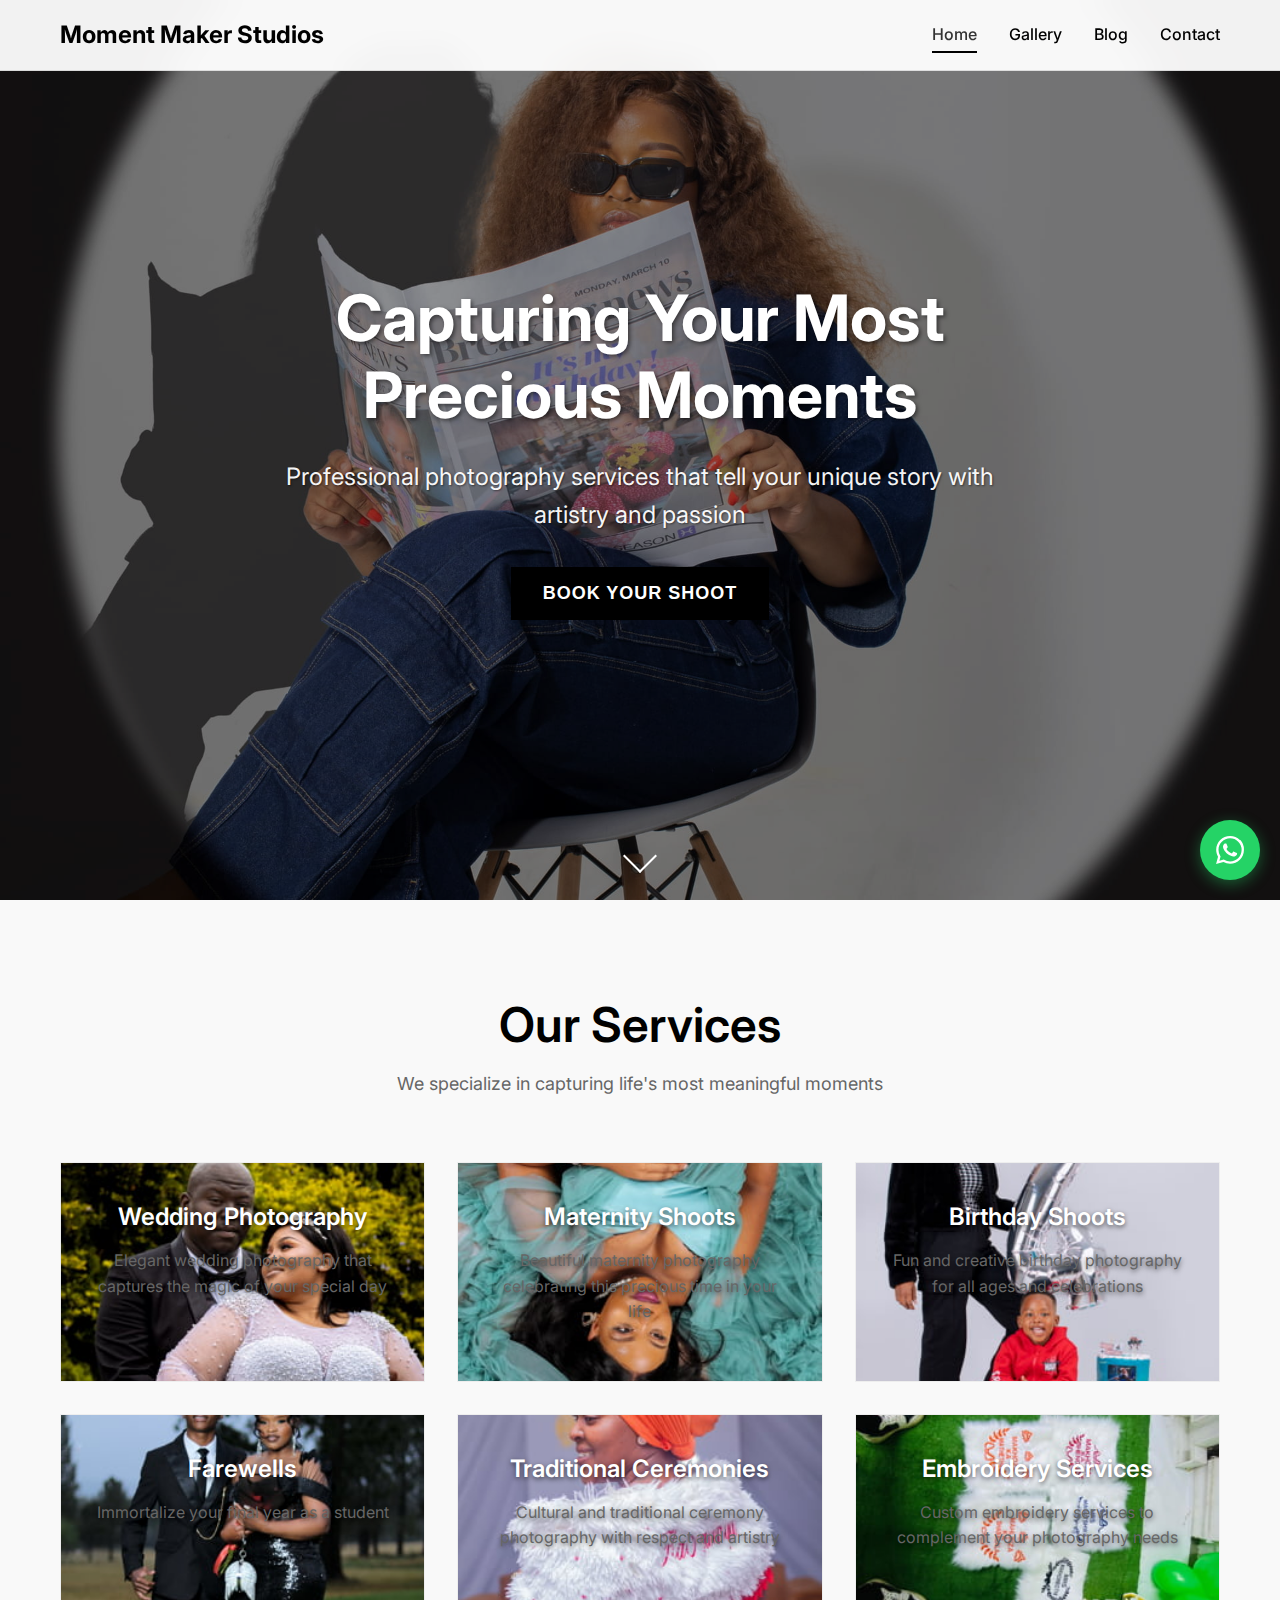
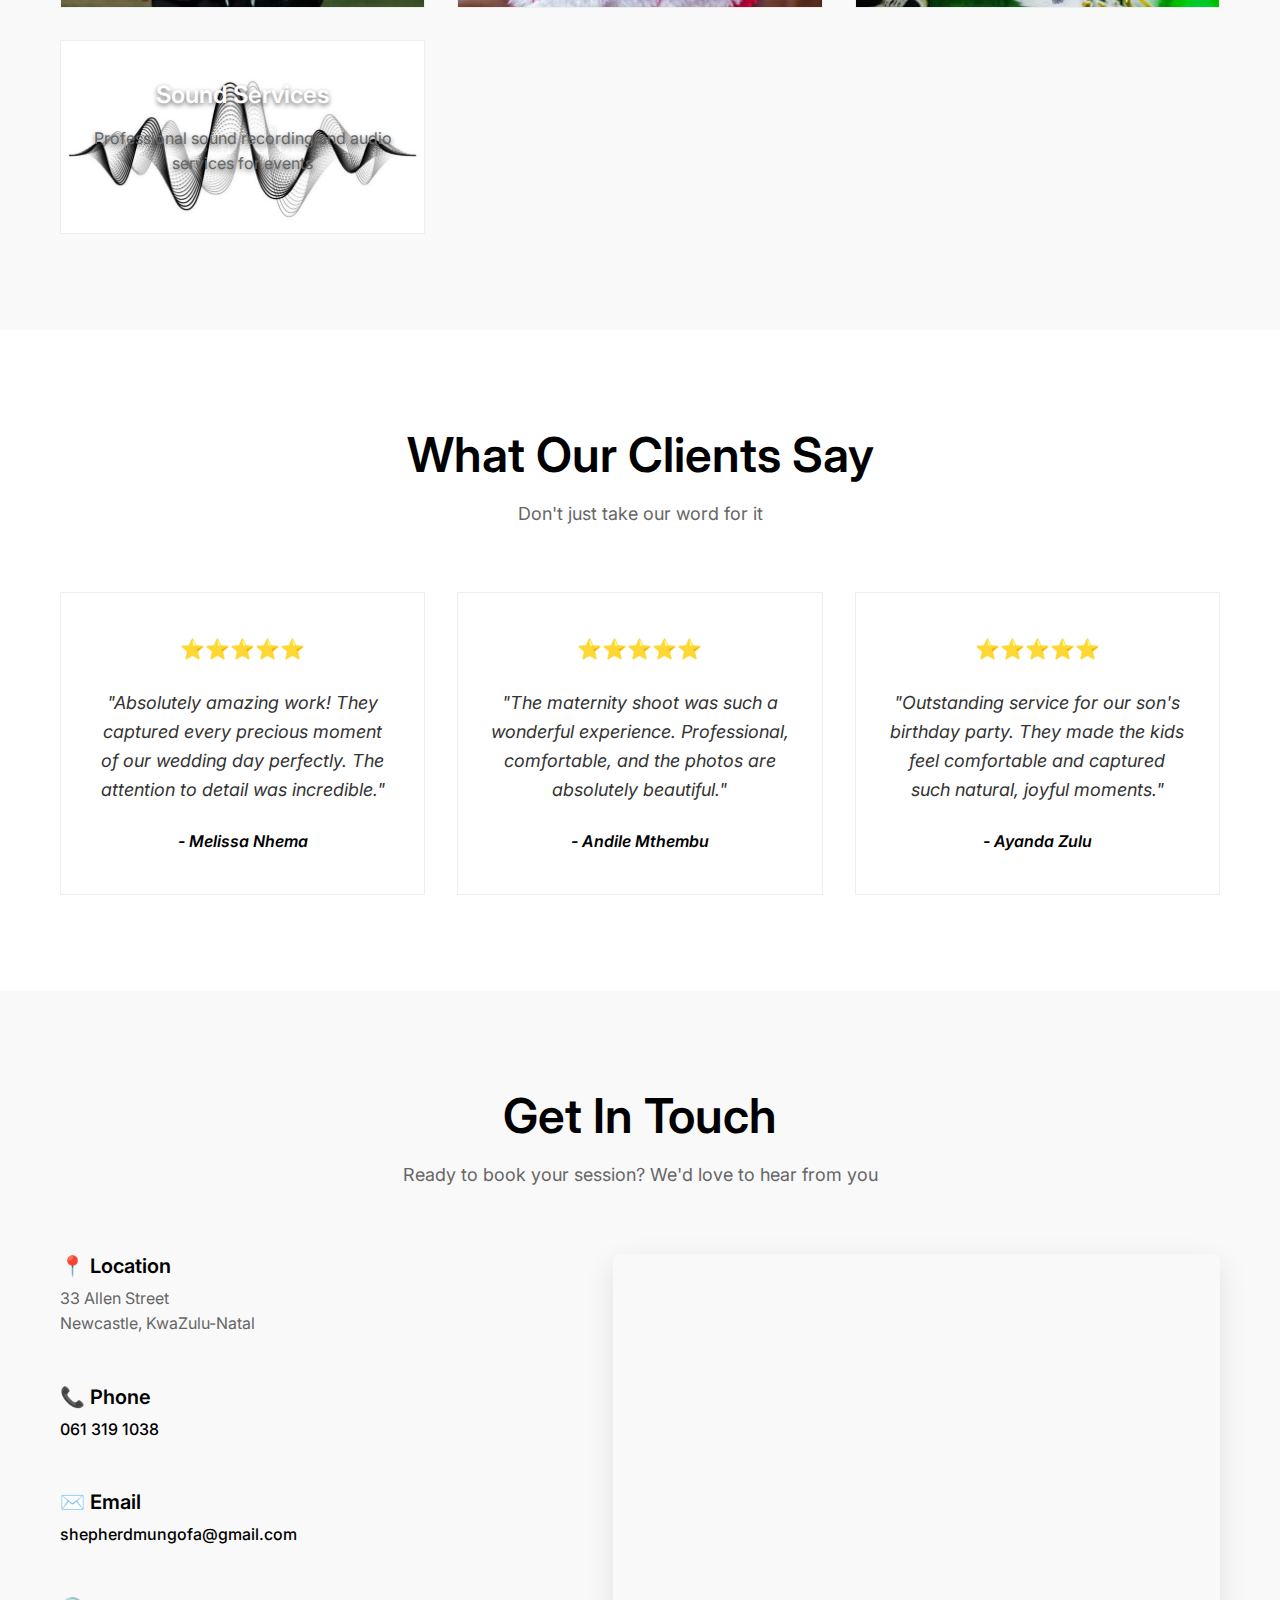
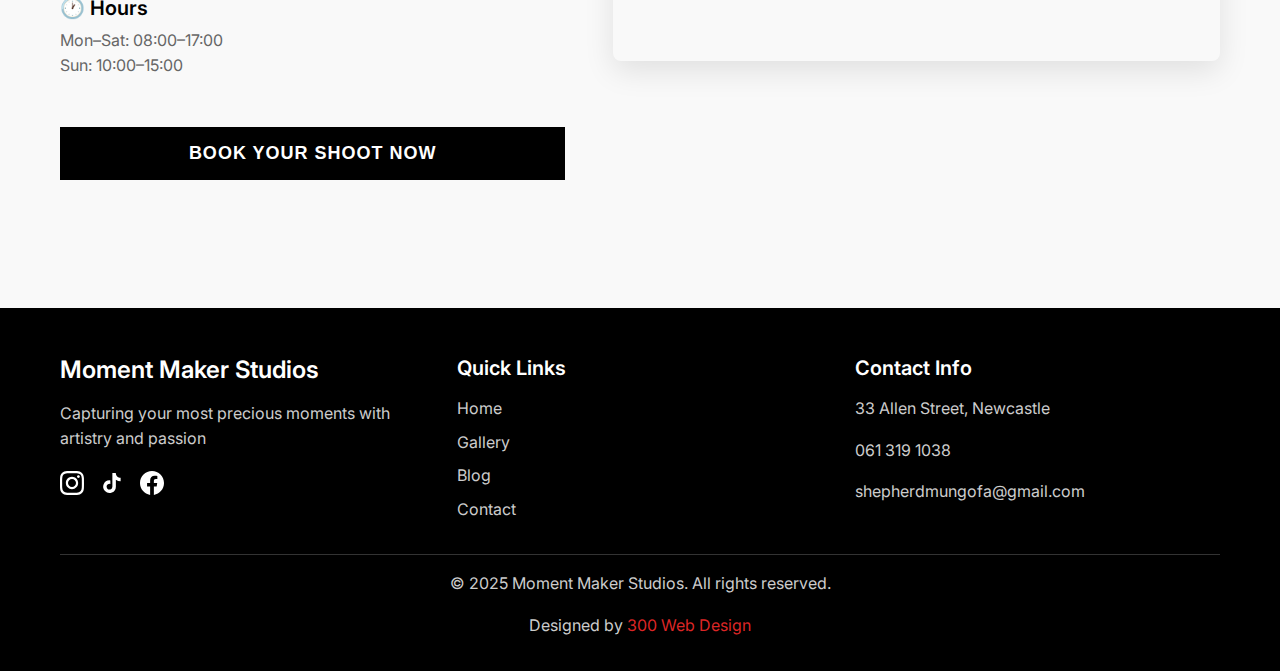
<file: index.html>
<!DOCTYPE html>
<html lang="en">
<head>
    <meta charset="UTF-8">
    <meta name="viewport" content="width=device-width, initial-scale=1.0">
    <title>Moment Maker Studios - Professional Photography in Newcastle</title>
    <meta name="description" content="Professional photography studio in Newcastle, KwaZulu-Natal. Specializing in weddings, maternity, birthdays, and traditional ceremonies. Book your shoot today!">
    <meta name="keywords" content="photography, studio, Newcastle, wedding photographer, maternity photos, birthday shoots">
    <meta property="og:title" content="Moment Maker Studios - Capturing Your Most Precious Moments">
    <meta property="og:description" content="Professional photography services in Newcastle, KwaZulu-Natal">
    <meta property="og:image" content="/og-image.jpg">
    <link rel="stylesheet" href="styles/main.css">
    <link rel="stylesheet" href="styles/components.css">
    <link rel="preconnect" href="https://fonts.googleapis.com">
    <link rel="preconnect" href="https://fonts.gstatic.com" crossorigin>
    <link href="https://fonts.googleapis.com/css2?family=Inter:wght@300;400;500;600;700&display=swap" rel="stylesheet">
</head>
<body>
    <!-- Navigation -->
    <nav class="navbar" id="navbar">
        <div class="nav-container">
            <div class="nav-logo">
                <a href="index.html" aria-label="Moment Maker Studios Home">Moment Maker Studios</a>
            </div>
            <div class="nav-menu" id="nav-menu">
                <a href="index.html" class="nav-link active">Home</a>
                <a href="gallery.html" class="nav-link">Gallery</a>
                <a href="blog.html" class="nav-link">Blog</a>
                <a href="#contact" class="nav-link">Contact</a>
            </div>
            <button class="nav-toggle" id="nav-toggle" aria-label="Toggle navigation menu">
                <span></span>
                <span></span>
                <span></span>
            </button>
        </div>
    </nav>

    <!-- Hero Section -->
    <section class="hero" id="hero">
        <div class="hero-background">
            <img src="images\hero.jpg" alt="Professional photography studio" loading="lazy">
        </div>
        <div class="hero-content">
            <div class="hero-text">
                <h1 class="hero-title">Capturing Your Most Precious Moments</h1>
                <p class="hero-subtitle">Professional photography services that tell your unique story with artistry and passion</p>
                <button class="cta-button primary" onclick="bookShoot()" aria-label="Book your photography session">
                    Book Your Shoot
                </button>
            </div>
        </div>
        <div class="scroll-indicator">
            <div class="scroll-arrow"></div>
        </div>
    </section>

   <!-- Services Section -->
<section class="services" id="services">
    <div class="container">
        <div class="section-header">
            <h2>Our Services</h2>
            <p>We specialize in capturing life's most meaningful moments</p>
        </div>
        <div class="services-grid">
            <a href="gallery.html?category=outdoor&subcategory=weddings" 
               class="service-card service-link wedding-service" 
               style="background-image: url('images/t/wedding-photography-newcastle-kwazulu-natal-thumbnail-01.jpg'); background-size: cover; background-position: 50% 30%; background-repeat: no-repeat; color: white; text-shadow: 0 2px 5px rgba(0,0,0,0.6);">
                
                <h3>Wedding Photography</h3>
                <p>Elegant wedding photography that captures the magic of your special day</p>
            </a>
            <a href="gallery.html?category=studio&subcategory=maternity" 
               class="service-card service-link maternity-service" 
               style="background-image: url('images/t/maternity-photoshoot-newcastle-kwazulu-natal-thumbnail-01.jpg'); background-size: cover; background-position: 10% 70%; background-repeat: no-repeat; color: white; text-shadow: 0 2px 5px rgba(0,0,0,0.6);">
                
                <h3>Maternity Shoots</h3>
                <p>Beautiful maternity photography celebrating this precious time in your life</p>
            </a>
            <a href="gallery.html?category=studio&subcategory=kids-birthdays" 
               class="service-card service-link birthday-service" 
               style="background-image: url('images/t/birthday-photoshoot-newcastle-kwazulu-natal-thumbnail-01.jpg'); background-size: cover; background-position: center; background-repeat: no-repeat; color: white; text-shadow: 0 2px 5px rgba(0,0,0,0.6);">
                
                <h3>Birthday Shoots</h3>
                <p>Fun and creative birthday photography for all ages and celebrations</p>
            </a>
            <a href="gallery.html?category=outdoor&subcategory=matric-dance" 
               class="service-card service-link matric-dance-service" 
               style="background-image: url('images/t/matric-dance-newcastle-thumbnail.jpg'); background-size: cover; background-position: 50% 32%; background-repeat: no-repeat; color: white; text-shadow: 0 2px 5px rgba(0,0,0,0.6);">
                
                <h3>Farewells</h3>
                <p>Immortalize your final year as a student</p>
            </a>
            <a href="gallery.html?category=outdoor&subcategory=traditional" 
               class="service-card service-link traditional-service" 
               style="background-image: url('images/t/zulu-traditional-wedding-photographer-thumbnail-02.jpg'); background-size: cover; background-position: center; background-repeat: no-repeat; color: white; text-shadow: 0 2px 5px rgba(0,0,0,0.6);">
                
                <h3>Traditional Ceremonies</h3>
                <p>Cultural and traditional ceremony photography with respect and artistry</p>
            </a>
            <div class="service-card embroidery-service" 
                 style="background-image: url('images/t/custom-embroidery-services-newcastle-kwazulu-natal-thumbnail-01.jpg'); background-size: cover; background-position: center; background-repeat: no-repeat; color: white; text-shadow: 0 2px 5px rgba(0,0,0,0.6);">
                
                <h3>Embroidery Services</h3>
                <p>Custom embroidery services to complement your photography needs</p>
            </div>
            <div class="service-card sound-service" 
                 style="background-image: url('images/t/event-sound-services-newcastle-kwazulu-natal-thumbnail-01.jpeg'); background-size: cover; background-position: center; background-repeat: no-repeat; color: white; text-shadow: 0 2px 5px rgba(0,0,0,0.6);">
                
                <h3>Sound Services</h3>
                <p>Professional sound recording and audio services for events</p>
            </div>
        </div>
    </div>
</section>


    <!-- Testimonials Section -->
    <section class="testimonials" id="testimonials">
        <div class="container">
            <div class="section-header">
                <h2>What Our Clients Say</h2>
                <p>Don't just take our word for it</p>
            </div>
            <div class="testimonials-grid">
                <div class="testimonial-card">
                    <div class="stars">⭐⭐⭐⭐⭐</div>
                    <blockquote>"Absolutely amazing work! They captured every precious moment of our wedding day perfectly. The attention to detail was incredible."</blockquote>
                    <cite>- Melissa Nhema</cite>
                </div>
                <div class="testimonial-card">
                    <div class="stars">⭐⭐⭐⭐⭐</div>
                    <blockquote>"The maternity shoot was such a wonderful experience. Professional, comfortable, and the photos are absolutely beautiful."</blockquote>
                    <cite>- Andile Mthembu</cite>
                </div>
                <div class="testimonial-card">
                    <div class="stars">⭐⭐⭐⭐⭐</div>
                    <blockquote>"Outstanding service for our son's birthday party. They made the kids feel comfortable and captured such natural, joyful moments."</blockquote>
                    <cite>- Ayanda Zulu</cite>
                </div>
            </div>
        </div>
    </section>

    <!-- Contact Section -->
    <section class="contact" id="contact">
        <div class="container">
            <div class="section-header">
                <h2>Get In Touch</h2>
                <p>Ready to book your session? We'd love to hear from you</p>
            </div>
            <div class="contact-content">
                <div class="contact-info">
                    <div class="contact-item">
                        <h3>📍 Location</h3>
                        <p>33 Allen Street<br>Newcastle, KwaZulu-Natal</p>
                    </div>
                    <div class="contact-item">
                        <h3>📞 Phone</h3>
                        <p><a href="tel:0613191038">061 319 1038</a></p>
                    </div>
                    <div class="contact-item">
                        <h3>✉️ Email</h3>
                        <p><a href="mailto:shepherdmungofa@gmail.com">shepherdmungofa@gmail.com</a></p>
                    </div>
                    <div class="contact-item">
                        <h3>🕐 Hours</h3>
                        <p>Mon–Sat: 08:00–17:00<br>Sun: 10:00–15:00</p>
                    </div>
                    <button class="cta-button primary" onclick="bookShoot()">Book Your Shoot Now</button>
                </div>
                <div class="contact-map">
                    <iframe 
                        src="https://www.google.com/maps/embed?pb=!1m18!1m12!1m3!1d3549.2!2d29.9317!3d-27.7578!2m3!1f0!2f0!3f0!3m2!1i1024!2i768!4f13.1!3m3!1m2!1s0x1ef1dd0!2s33%20Allen%20St%2C%20Newcastle%2C%202940%2C%20South%20Africa!5e0!3m2!1sen!2s!4v1654321"
                        width="100%" 
                        height="400" 
                        style="border:0;" 
                        allowfullscreen="" 
                        loading="lazy" 
                        referrerpolicy="no-referrer-when-downgrade"
                        title="Moment Maker Studios Location">
                    </iframe>
                </div>
            </div>
        </div>
    </section>

    <!-- Footer -->
    <footer class="footer">
        <div class="container">
            <div class="footer-content">
                <div class="footer-section">
                    <h3>Moment Maker Studios</h3>
                    <p>Capturing your most precious moments with artistry and passion</p>
                    <div class="social-links">
                        <a href="https://www.instagram.com/momement_maker_studios__" target="_blank" aria-label="Instagram">
                            <svg width="24" height="24" viewBox="0 0 24 24" fill="currentColor">
                                <path d="M12 2.163c3.204 0 3.584.012 4.85.07 3.252.148 4.771 1.691 4.919 4.919.058 1.265.069 1.645.069 4.849 0 3.205-.012 3.584-.069 4.849-.149 3.225-1.664 4.771-4.919 4.919-1.266.058-1.644.07-4.85.07-3.204 0-3.584-.012-4.849-.07-3.26-.149-4.771-1.699-4.919-4.92-.058-1.265-.07-1.644-.07-4.849 0-3.204.013-3.583.07-4.849.149-3.227 1.664-4.771 4.919-4.919 1.266-.057 1.645-.069 4.849-.069zm0-2.163c-3.259 0-3.667.014-4.947.072-4.358.2-6.78 2.618-6.98 6.98-.059 1.281-.073 1.689-.073 4.948 0 3.259.014 3.668.072 4.948.2 4.358 2.618 6.78 6.98 6.98 1.281.058 1.689.072 4.948.072 3.259 0 3.668-.014 4.948-.072 4.354-.2 6.782-2.618 6.979-6.98.059-1.28.073-1.689.073-4.948 0-3.259-.014-3.667-.072-4.947-.196-4.354-2.617-6.78-6.979-6.98-1.281-.059-1.69-.073-4.949-.073zm0 5.838c-3.403 0-6.162 2.759-6.162 6.162s2.759 6.163 6.162 6.163 6.162-2.759 6.162-6.163c0-3.403-2.759-6.162-6.162-6.162zm0 10.162c-2.209 0-4-1.79-4-4 0-2.209 1.791-4 4-4s4 1.791 4 4c0 2.21-1.791 4-4 4zm6.406-11.845c-.796 0-1.441.645-1.441 1.44s.645 1.44 1.441 1.44c.795 0 1.439-.645 1.439-1.44s-.644-1.44-1.439-1.44z"/>
                            </svg>
                        </a>
                        <a href="https://www.tiktok.com/@momentmakerstudios?_t=ZM-8wXXOaXUsGk&_r=1" target="_blank" aria-label="TikTok">
                            <svg width="24" height="24" viewBox="0 0 24 24" fill="currentColor">
                                <path d="M19.59 6.69a4.83 4.83 0 0 1-3.77-4.25V2h-3.45v13.67a2.89 2.89 0 0 1-5.2 1.74 2.89 2.89 0 0 1 2.31-4.64 2.93 2.93 0 0 1 .88.13V9.4a6.84 6.84 0 0 0-1-.05A6.33 6.33 0 0 0 5 20.1a6.34 6.34 0 0 0 10.86-4.43v-7a8.16 8.16 0 0 0 4.77 1.52v-3.4a4.85 4.85 0 0 1-1-.1z"/>
                            </svg>
                        </a>
                        <a href="https://www.facebook.com/p/Moment-Maker-Studios-100070628839239" target="_blank" aria-label="Facebook">
                            <svg width="24" height="24" viewBox="0 0 24 24" fill="currentColor">
                                <path d="M24 12.073c0-6.627-5.373-12-12-12s-12 5.373-12 12c0 5.99 4.388 10.954 10.125 11.854v-8.385H7.078v-3.47h3.047V9.43c0-3.007 1.792-4.669 4.533-4.669 1.312 0 2.686.235 2.686.235v2.953H15.83c-1.491 0-1.956.925-1.956 1.874v2.25h3.328l-.532 3.47h-2.796v8.385C19.612 23.027 24 18.062 24 12.073z"/>
                            </svg>
                        </a>
                    </div>
                </div>
                <div class="footer-section">
                    <h4>Quick Links</h4>
                    <nav>
                        <a href="index.html">Home</a>
                        <a href="gallery.html">Gallery</a>
                        <a href="blog.html">Blog</a>
                        <a href="#contact">Contact</a>
                    </nav>
                </div>
                <div class="footer-section">
                    <h4>Contact Info</h4>
                    <p>33 Allen Street, Newcastle</p>
                    <p><a href="tel:0613191038">061 319 1038</a></p>
                    <p><a href="mailto:shepherdmungofa@gmail.com">shepherdmungofa@gmail.com</a></p>
                </div>
            </div>
            <div class="footer-bottom">
                <p>&copy; 2025 Moment Maker Studios. All rights reserved.</p>
                <p class="designer-credit">Designed by <a href="https://300webdesign.netlify.app//" target="_blank" rel="noopener noreferrer" style="color: #dc2626;">300 Web Design</a></p>
            </div>
        </div>
    </footer>

    <!-- WhatsApp Float Button -->
    <a href="https://wa.me/27613191038" class="whatsapp-float" target="_blank" rel="noopener noreferrer" aria-label="Chat on WhatsApp">
        <svg class="whatsapp-icon" width="28" height="28" viewBox="0 0 24 24" fill="currentColor">
            <path d="M17.472 14.382c-.297-.149-1.758-.867-2.03-.967-.273-.099-.471-.148-.67.15-.197.297-.767.966-.94 1.164-.173.199-.347.223-.644.075-.297-.15-1.255-.463-2.39-1.475-.883-.788-1.48-1.761-1.653-2.059-.173-.297-.018-.458.13-.606.134-.133.298-.347.446-.52.149-.174.198-.298.298-.497.099-.198.05-.371-.025-.52-.075-.149-.669-1.612-.916-2.207-.242-.579-.487-.5-.669-.51-.173-.008-.371-.01-.57-.01-.198 0-.52.074-.792.372-.272.297-1.04 1.016-1.04 2.479 0 1.462 1.065 2.875 1.213 3.074.149.198 2.096 3.2 5.077 4.487.709.306 1.262.489 1.694.625.712.227 1.36.195 1.871.118.571-.085 1.758-.719 2.006-1.413.248-.694.248-1.289.173-1.413-.074-.124-.272-.198-.57-.347m-5.421 7.403h-.004a9.87 9.87 0 01-5.031-1.378l-.361-.214-3.741.982.998-3.648-.235-.374a9.86 9.86 0 01-1.51-5.26c.001-5.45 4.436-9.884 9.888-9.884 2.64 0 5.122 1.03 6.988 2.898a9.825 9.825 0 012.893 6.994c-.003 5.45-4.437 9.884-9.885 9.884m8.413-18.297A11.815 11.815 0 0012.05 0C5.495 0 .16 5.335.157 11.892c0 2.096.547 4.142 1.588 5.945L.057 24l6.305-1.654a11.882 11.882 0 005.683 1.448h.005c6.554 0 11.89-5.335 11.893-11.893A11.821 11.821 0 0020.885 3.488z"/>
        </svg>
    </a>

    <!-- Scripts -->
    <script src="scripts/main.js"></script>
    <script src="scripts/navigation.js"></script>
</body>
</html>
</file>
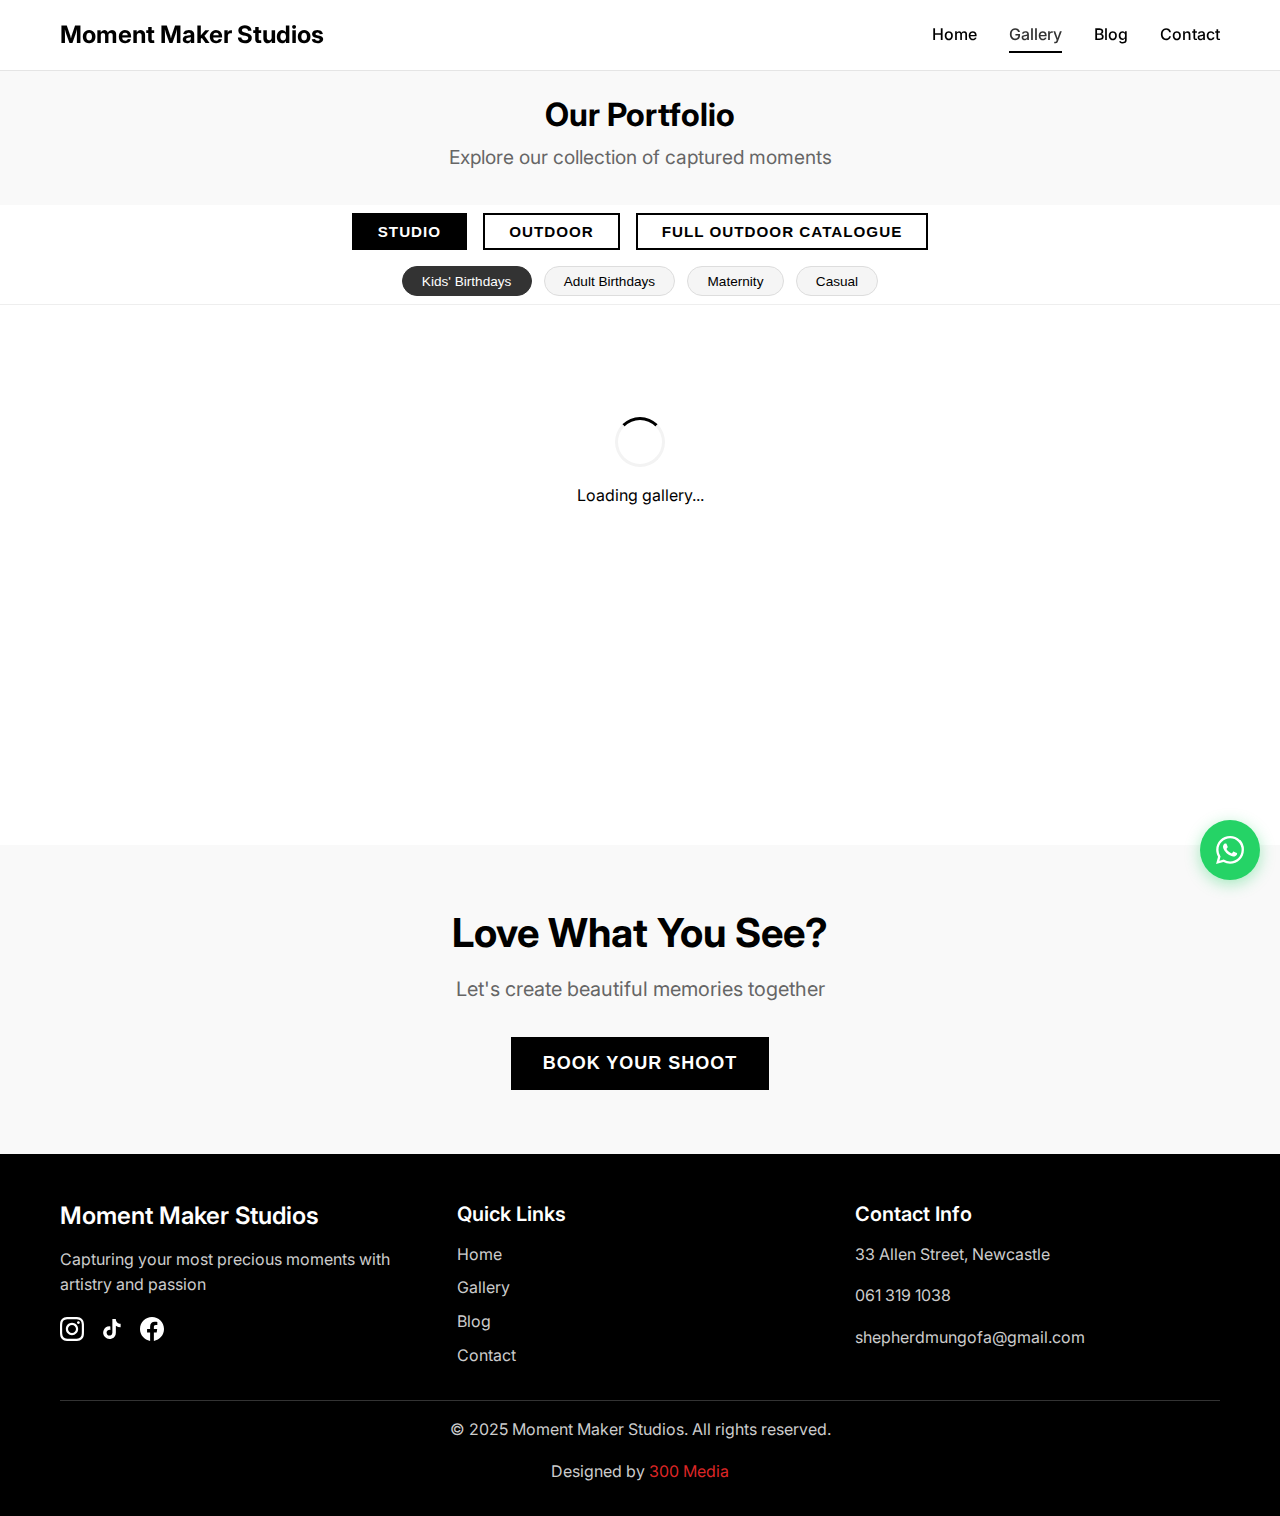
<file: gallery.html>
<!DOCTYPE html>
<html lang="en">
<head>
    <meta charset="UTF-8">
    <meta name="viewport" content="width=device-width, initial-scale=1.0">
    <title>Gallery - Moment Maker Studios</title>
    <meta name="description" content="View our photography portfolio featuring weddings, maternity shoots, birthdays, and traditional ceremonies">
    <link rel="stylesheet" href="styles/main.css">
    <link rel="stylesheet" href="styles/components.css">
    <link rel="stylesheet" href="styles/gallery.css">
    <link rel="preconnect" href="https://fonts.googleapis.com">
    <link rel="preconnect" href="https://fonts.gstatic.com" crossorigin>
    <link href="https://fonts.googleapis.com/css2?family=Inter:wght@300;400;500;600;700&display=swap" rel="stylesheet">
</head>
<body>
    <!-- Navigation -->
    <nav class="navbar" id="navbar">
        <div class="nav-container">
            <div class="nav-logo">
                <a href="index.html">Moment Maker Studios</a>
            </div>
            <div class="nav-menu" id="nav-menu">
                <a href="index.html" class="nav-link">Home</a>
                <a href="gallery.html" class="nav-link active">Gallery</a>
                <a href="blog.html" class="nav-link">Blog</a>
                <a href="index.html#contact" class="nav-link">Contact</a>
            </div>
            <button class="nav-toggle" id="nav-toggle" aria-label="Toggle navigation menu">
                <span></span>
                <span></span>
                <span></span>
            </button>
        </div>
    </nav>

    <!-- Gallery Header -->
    <section class="gallery-header">
        <div class="container">
            <h1>Our Portfolio</h1>
            <p>Explore our collection of captured moments</p>
        </div>
    </section>

    <!-- Gallery Categories -->
    <section class="gallery-categories">
        <div class="container">
            <div class="category-buttons">
                <button class="category-btn active" data-category="studio">STUDIO</button>
                <button class="category-btn" data-category="outdoor">OUTDOOR</button>
                <button class="category-btn" data-category="full-outdoor">FULL OUTDOOR CATALOGUE</button>
            </div>
            
            <!-- Studio Subcategories -->
            <div class="subcategory-section" id="studio-subcategories">
                <div class="subcategory-buttons">
                    <button class="subcategory-btn active" data-subcategory="kids-birthdays">Kids' Birthdays</button>
                    <button class="subcategory-btn" data-subcategory="adult-birthdays">Adult Birthdays</button>
                    <button class="subcategory-btn" data-subcategory="maternity">Maternity</button>
                    <button class="subcategory-btn" data-subcategory="casual">Casual</button>
                </div>
            </div>

            <!-- Outdoor Subcategories -->
            <div class="subcategory-section hidden" id="outdoor-subcategories">
                <div class="subcategory-buttons">
                    <button class="subcategory-btn active" data-subcategory="weddings">Weddings</button>
                    <button class="subcategory-btn" data-subcategory="matric-dance">Matric Dance</button>
                    <button class="subcategory-btn" data-subcategory="traditional">Traditional Ceremonies</button>
                    <button class="subcategory-btn" data-subcategory="outdoor-birthdays">Birthdays</button>
                </div>
            </div>

            <div class="subcategory-section hidden" id="full-outdoor-subcategories">
                <div class="subcategory-buttons">
                    <button class="subcategory-btn active" data-subcategory="all">All</button>
                </div>
            </div>
        </div>
    </section>

    <!-- Gallery Grid -->
    <section class="gallery-grid">
        <div class="container">
            <div class="loading-state" id="loading-state">
                <div class="loader"></div>
                <p>Loading gallery...</p>
            </div>
            
            <div class="image-grid" id="image-grid">
                <!-- Images will be loaded dynamically -->
            </div>
        </div>
    </section>

    <!-- Book Shoot CTA -->
    <section class="gallery-cta">
        <div class="container">
            <div class="cta-content">
                <h2>Love What You See?</h2>
                <p>Let's create beautiful memories together</p>
                <button class="cta-button primary" onclick="bookShoot()">Book Your Shoot</button>
            </div>
        </div>
    </section>

    <!-- Lightbox Modal -->
    <div class="lightbox-modal" id="lightbox-modal">
        <div class="lightbox-content">
            <button class="lightbox-close" id="lightbox-close" aria-label="Close lightbox">&times;</button>
            <img class="lightbox-image" id="lightbox-image" alt="Gallery image">
            <div class="lightbox-nav">
                <button class="lightbox-prev" id="lightbox-prev" aria-label="Previous image">&#8249;</button>
                <button class="lightbox-next" id="lightbox-next" aria-label="Next image">&#8250;</button>
            </div>
            <div class="lightbox-counter" id="lightbox-counter"></div>
        </div>
    </div>

    <!-- Footer -->
    <footer class="footer">
        <div class="container">
            <div class="footer-content">
                <div class="footer-section">
                    <h3>Moment Maker Studios</h3>
                    <p>Capturing your most precious moments with artistry and passion</p>
                    <div class="social-links">
                        <a href="https://www.instagram.com/momement_maker_studios__" target="_blank" aria-label="Instagram">
                            <svg width="24" height="24" viewBox="0 0 24 24" fill="currentColor">
                                <path d="M12 2.163c3.204 0 3.584.012 4.85.07 3.252.148 4.771 1.691 4.919 4.919.058 1.265.069 1.645.069 4.849 0 3.205-.012 3.584-.069 4.849-.149 3.225-1.664 4.771-4.919 4.919-1.266.058-1.644.07-4.85.07-3.204 0-3.584-.012-4.849-.07-3.26-.149-4.771-1.699-4.919-4.92-.058-1.265-.07-1.644-.07-4.849 0-3.204.013-3.583.07-4.849.149-3.227 1.664-4.771 4.919-4.919 1.266-.057 1.645-.069 4.849-.069zm0-2.163c-3.259 0-3.667.014-4.947.072-4.358.2-6.78 2.618-6.98 6.98-.059 1.281-.073 1.689-.073 4.948 0 3.259.014 3.668.072 4.948.2 4.358 2.618 6.78 6.98 6.98 1.281.058 1.689.072 4.948.072 3.259 0 3.668-.014 4.948-.072 4.354-.2 6.782-2.618 6.979-6.98.059-1.28.073-1.689.073-4.948 0-3.259-.014-3.667-.072-4.947-.196-4.354-2.617-6.78-6.979-6.98-1.281-.059-1.69-.073-4.949-.073zm0 5.838c-3.403 0-6.162 2.759-6.162 6.162s2.759 6.163 6.162 6.163 6.162-2.759 6.162-6.163c0-3.403-2.759-6.162-6.162-6.162zm0 10.162c-2.209 0-4-1.79-4-4 0-2.209 1.791-4 4-4s4 1.791 4 4c0 2.21-1.791 4-4 4zm6.406-11.845c-.796 0-1.441.645-1.441 1.44s.645 1.44 1.441 1.44c.795 0 1.439-.645 1.439-1.44s-.644-1.44-1.439-1.44z"/>
                            </svg>
                        </a>
                        <a href="https://www.tiktok.com/@momentmakerstudios?_t=ZM-8wXXOaXUsGk&_r=1" target="_blank" aria-label="TikTok">
                            <svg width="24" height="24" viewBox="0 0 24 24" fill="currentColor">
                                <path d="M19.59 6.69a4.83 4.83 0 0 1-3.77-4.25V2h-3.45v13.67a2.89 2.89 0 0 1-5.2 1.74 2.89 2.89 0 0 1 2.31-4.64 2.93 2.93 0 0 1 .88.13V9.4a6.84 6.84 0 0 0-1-.05A6.33 6.33 0 0 0 5 20.1a6.34 6.34 0 0 0 10.86-4.43v-7a8.16 8.16 0 0 0 4.77 1.52v-3.4a4.85 4.85 0 0 1-1-.1z"/>
                            </svg>
                        </a>
                        <a href="https://www.facebook.com/p/Moment-Maker-Studios-100070628839239" target="_blank" aria-label="Facebook">
                            <svg width="24" height="24" viewBox="0 0 24 24" fill="currentColor">
                                <path d="M24 12.073c0-6.627-5.373-12-12-12s-12 5.373-12 12c0 5.99 4.388 10.954 10.125 11.854v-8.385H7.078v-3.47h3.047V9.43c0-3.007 1.792-4.669 4.533-4.669 1.312 0 2.686.235 2.686.235v2.953H15.83c-1.491 0-1.956.925-1.956 1.874v2.25h3.328l-.532 3.47h-2.796v8.385C19.612 23.027 24 18.062 24 12.073z"/>
                            </svg>
                        </a>
                    </div>
                </div>
                <div class="footer-section">
                    <h4>Quick Links</h4>
                    <nav>
                        <a href="index.html">Home</a>
                        <a href="gallery.html">Gallery</a>
                        <a href="blog.html">Blog</a>
                        <a href="index.html#contact">Contact</a>
                    </nav>
                </div>
                <div class="footer-section">
                    <h4>Contact Info</h4>
                    <p>33 Allen Street, Newcastle</p>
                    <p><a href="tel:0613191038">061 319 1038</a></p>
                    <p><a href="mailto:shepherdmungofa@gmail.com">shepherdmungofa@gmail.com</a></p>
                </div>
            </div>
            <div class="footer-bottom">
                <p>&copy; 2025 Moment Maker Studios. All rights reserved.</p>
                <p class="designer-credit">Designed by <a href="https://300media.netlify.app/" target="_blank" rel="noopener noreferrer" style="color: #dc2626;">300 Media</a></p>
            </div>
        </div>
    </footer>

    <!-- WhatsApp Float Button -->
    <a href="https://wa.me/27613191038" class="whatsapp-float" target="_blank" rel="noopener noreferrer" aria-label="Chat on WhatsApp">
        <svg class="whatsapp-icon" width="28" height="28" viewBox="0 0 24 24" fill="currentColor">
            <path d="M17.472 14.382c-.297-.149-1.758-.867-2.03-.967-.273-.099-.471-.148-.67.15-.197.297-.767.966-.94 1.164-.173.199-.347.223-.644.075-.297-.15-1.255-.463-2.39-1.475-.883-.788-1.48-1.761-1.653-2.059-.173-.297-.018-.458.13-.606.134-.133.298-.347.446-.52.149-.174.198-.298.298-.497.099-.198.05-.371-.025-.52-.075-.149-.669-1.612-.916-2.207-.242-.579-.487-.5-.669-.51-.173-.008-.371-.01-.57-.01-.198 0-.52.074-.792.372-.272.297-1.04 1.016-1.04 2.479 0 1.462 1.065 2.875 1.213 3.074.149.198 2.096 3.2 5.077 4.487.709.306 1.262.489 1.694.625.712.227 1.36.195 1.871.118.571-.085 1.758-.719 2.006-1.413.248-.694.248-1.289.173-1.413-.074-.124-.272-.198-.57-.347m-5.421 7.403h-.004a9.87 9.87 0 01-5.031-1.378l-.361-.214-3.741.982.998-3.648-.235-.374a9.86 9.86 0 01-1.51-5.26c.001-5.45 4.436-9.884 9.888-9.884 2.64 0 5.122 1.03 6.988 2.898a9.825 9.825 0 012.893 6.994c-.003 5.45-4.437 9.884-9.885 9.884m8.413-18.297A11.815 11.815 0 0012.05 0C5.495 0 .16 5.335.157 11.892c0 2.096.547 4.142 1.588 5.945L.057 24l6.305-1.654a11.882 11.882 0 005.683 1.448h.005c6.554 0 11.89-5.335 11.893-11.893A11.821 11.821 0 0020.885 3.488z"/>
        </svg>
    </a>

    <!-- Scripts -->
    <script src="scripts/main.js"></script>
    <script src="scripts/navigation.js"></script>
    <script src="scripts/gallery.js"></script>
</body>
</html>
</file>
<file: styles/components.css>
/* Navigation Styles */
.navbar {
    position: fixed;
    top: 0;
    left: 0;
    right: 0;
    z-index: 1000;
    background: rgba(255, 255, 255, 0.95);
    backdrop-filter: blur(10px);
    -webkit-backdrop-filter: blur(10px);
    border-bottom: 1px solid rgba(0, 0, 0, 0.1);
    transition: all 0.3s ease;
}

.navbar.scrolled {
    background: rgba(255, 255, 255, 0.98);
    box-shadow: 0 2px 20px rgba(0, 0, 0, 0.1);
}

.nav-container {
    max-width: 1200px;
    margin: 0 auto;
    padding: 0 20px;
    display: flex;
    justify-content: space-between;
    align-items: center;
    height: 70px;
}

.nav-logo a {
    font-size: 1.5rem;
    font-weight: 700;
    color: #000;
    text-decoration: none;
}

.nav-menu {
    display: flex;
    list-style: none;
    margin: 0;
    padding: 0;
    gap: 2rem;
}

.nav-link {
    font-weight: 500;
    color: #000;
    text-decoration: none;
    transition: all 0.3s ease;
    position: relative;
}

.nav-link:hover,
.nav-link.active {
    color: #333;
}

.nav-link:hover::after,
.nav-link.active::after {
    content: '';
    position: absolute;
    bottom: -5px;
    left: 0;
    width: 100%;
    height: 2px;
    background: #000;
    transform: scaleX(1);
}

.nav-link::after {
    content: '';
    position: absolute;
    bottom: -5px;
    left: 0;
    width: 100%;
    height: 2px;
    background: #000;
    transform: scaleX(0);
    transition: transform 0.3s ease;
}

.nav-toggle {
    display: none;
    flex-direction: column;
    background: none;
    border: none;
    cursor: pointer;
    padding: 5px;
}

.nav-toggle span {
    width: 25px;
    height: 3px;
    background: #000;
    margin: 3px 0;
    transition: 0.3s;
    display: block;
}

/* Hero Section */
.hero {
    position: relative;
    height: 100vh;
    display: flex;
    align-items: center;
    justify-content: center;
    overflow: hidden;
}

.hero-background {
    position: absolute;
    top: 0;
    left: 0;
    width: 100%;
    height: 100%;
    z-index: -2;
}

.hero-background img {
    width: 100%;
    height: 100%;
    object-fit: cover;
    object-position: center;
}

.hero-background::after {
    content: '';
    position: absolute;
    top: 0;
    left: 0;
    width: 100%;
    height: 100%;
    background: rgba(0, 0, 0, 0.4);
    z-index: 1;
}

.hero-content {
    position: relative;
    z-index: 2;
    text-align: center;
    color: #fff;
    max-width: 800px;
    padding: 2rem;
}

.hero-title {
    font-size: clamp(2.5rem, 5vw, 4rem);
    font-weight: 700;
    margin-bottom: 1.5rem;
    text-shadow: 2px 2px 4px rgba(0, 0, 0, 0.5);
}

.hero-subtitle {
    font-size: clamp(1.125rem, 2.5vw, 1.5rem);
    margin-bottom: 2rem;
    opacity: 0.95;
    text-shadow: 1px 1px 2px rgba(0, 0, 0, 0.5);
}

.scroll-indicator {
    position: absolute;
    bottom: 2rem;
    left: 50%;
    transform: translateX(-50%);
    z-index: 2;
}

.scroll-arrow {
    width: 24px;
    height: 24px;
    border-right: 2px solid #fff;
    border-bottom: 2px solid #fff;
    transform: rotate(45deg);
    animation: bounce 2s infinite;
}

@keyframes bounce {
    0%, 20%, 50%, 80%, 100% { transform: translateY(0) rotate(45deg); }
    40% { transform: translateY(-10px) rotate(45deg); }
    60% { transform: translateY(-5px) rotate(45deg); }
}

/* Buttons */
.cta-button {
    display: inline-block;
    padding: 1rem 2rem;
    font-size: 1.125rem;
    font-weight: 600;
    text-align: center;
    text-decoration: none;
    border: none;
    cursor: pointer;
    border-radius: 0;
    transition: all 0.3s ease;
    text-transform: uppercase;
    letter-spacing: 1px;
}

.cta-button.primary {
    background: #000;
    color: #fff;
}

.cta-button.primary:hover {
    background: #333;
    transform: translateY(-2px);
    box-shadow: 0 8px 25px rgba(0, 0, 0, 0.3);
}

.cta-button.secondary {
    background: transparent;
    color: #000;
    border: 2px solid #000;
}

.cta-button.secondary:hover {
    background: #000;
    color: #fff;
}

/* Services Grid */
.services {
    background: #f9f9f9;
}

.services-grid {
    display: grid;
    grid-template-columns: repeat(auto-fit, minmax(300px, 1fr));
    gap: 2rem;
    margin-top: 3rem;
}

.service-card {
    background: #fff;
    padding: 2.5rem 2rem;
    text-align: center;
    transition: all 0.3s ease;
    border: 1px solid #eee;
}

.service-card:hover {
    transform: translateY(-5px);
    box-shadow: 0 10px 30px rgba(0, 0, 0, 0.1);
}

.service-link {
    text-decoration: none;
    color: inherit;
    display: block;
}

.service-link:hover {
    color: inherit;
}

.service-icon {
    font-size: 3rem;
    margin-bottom: 1.5rem;
}

.service-card h3 {
    font-size: 1.5rem;
    margin-bottom: 1rem;
    font-weight: 600;
}

.service-card p {
    color: #666;
    line-height: 1.6;
}

/* Testimonials */
.testimonials-grid {
    display: grid;
    grid-template-columns: repeat(auto-fit, minmax(280px, 1fr));
    gap: 2rem;
    margin-top: 3rem;
}

.testimonial-card {
    background: #fff;
    padding: 2.5rem 2rem;
    text-align: center;
    border: 1px solid #eee;
    transition: all 0.3s ease;
}

.testimonial-card:hover {
    transform: translateY(-5px);
    box-shadow: 0 10px 30px rgba(0, 0, 0, 0.1);
}

.stars {
    font-size: 1.25rem;
    margin-bottom: 1.5rem;
    color: #ffd700;
}

.testimonial-card blockquote {
    font-style: italic;
    font-size: 1.125rem;
    line-height: 1.6;
    margin-bottom: 1.5rem;
    color: #333;
}

.testimonial-card cite {
    font-weight: 600;
    color: #000;
    font-size: 1rem;
}

/* Contact Section */
.contact {
    background: #f9f9f9;
}

.contact-content {
    display: grid;
    grid-template-columns: 1fr;
    gap: 3rem;
    margin-top: 3rem;
}

.contact-info {
    display: grid;
    grid-template-columns: repeat(auto-fit, minmax(250px, 1fr));
    gap: 2rem;
    margin-bottom: 2rem;
}

.contact-item h3 {
    font-size: 1.25rem;
    margin-bottom: 0.5rem;
    font-weight: 600;
}

.contact-item p {
    color: #666;
    line-height: 1.6;
}

.contact-item a {
    color: #000;
    font-weight: 500;
}

.contact-item a:hover {
    text-decoration: underline;
}

.contact-map {
    border-radius: 8px;
    overflow: hidden;
    box-shadow: 0 10px 30px rgba(0, 0, 0, 0.1);
}

/* Footer */
.footer {
    background: #000;
    color: #fff;
    padding: 3rem 0 1rem;
}

.footer-content {
    display: grid;
    grid-template-columns: repeat(auto-fit, minmax(250px, 1fr));
    gap: 2rem;
    margin-bottom: 2rem;
}

.footer-section h3 {
    font-size: 1.5rem;
    margin-bottom: 1rem;
    font-weight: 600;
}

.footer-section h4 {
    font-size: 1.25rem;
    margin-bottom: 1rem;
    font-weight: 600;
}

.footer-section p {
    color: #ccc;
    line-height: 1.6;
}

.footer-section nav {
    display: flex;
    flex-direction: column;
    gap: 0.5rem;
}

.footer-section nav a {
    color: #ccc;
    transition: color 0.3s ease;
}

.footer-section nav a:hover {
    color: #fff;
}

.social-links {
    display: flex;
    gap: 1rem;
    margin-top: 1rem;
}

.social-links a {
    font-size: 1.5rem;
    transition: transform 0.3s ease;
}

.social-links a:hover {
    transform: scale(1.2);
}

.footer-bottom {
    border-top: 1px solid #333;
    padding-top: 1rem;
    text-align: center;
    color: #ccc;
}

.designer-credit {
    margin-top: 0.5rem;
}

/* WhatsApp Float */
.whatsapp-float {
    position: fixed;
    bottom: 20px;
    right: 20px;
    z-index: 1000;
    width: 60px;
    height: 60px;
    background: #25d366;
    border-radius: 50%;
    display: flex;
    align-items: center;
    justify-content: center;
    box-shadow: 0 4px 15px rgba(37, 211, 102, 0.4);
    transition: all 0.3s ease;
    animation: pulse 2s infinite;
}

.whatsapp-float:hover {
    transform: scale(1.1);
    box-shadow: 0 6px 20px rgba(37, 211, 102, 0.6);
}

.whatsapp-icon {
    font-size: 1.5rem;
    color: #fff;
    display: flex;
    align-items: center;
    justify-content: center;
}

@keyframes pulse {
    0% { box-shadow: 0 4px 15px rgba(37, 211, 102, 0.4); }
    50% { box-shadow: 0 4px 15px rgba(37, 211, 102, 0.7); }
    100% { box-shadow: 0 4px 15px rgba(37, 211, 102, 0.4); }
}

/* Mobile Navigation */
@media (max-width: 768px) {
    .nav-menu {
        position: fixed;
        left: -100%;
        top: 70px;
        flex-direction: column;
        background: rgba(255, 255, 255, 0.98);
        width: 100%;
        height: calc(100vh - 70px);
        text-align: center;
        transition: 0.3s;
        box-shadow: 0 10px 27px rgba(0, 0, 0, 0.05);
        padding: 2rem 0;
        gap: 1rem;
    }

    .nav-menu.active {
        left: 0;
    }

    .nav-toggle {
        display: flex;
    }

    .nav-toggle.active span:nth-child(2) {
        opacity: 0;
    }

    .nav-toggle.active span:nth-child(1) {
        transform: translateY(9px) rotate(45deg);
    }

    .nav-toggle.active span:nth-child(3) {
        transform: translateY(-9px) rotate(-45deg);
    }

    .contact-content {
        grid-template-columns: 1fr;
    }

    .contact-info {
        grid-template-columns: 1fr;
    }
}

@media (min-width: 768px) {
    .contact-content {
        grid-template-columns: 1fr 1.2fr;
        align-items: start;
    }
}
</file>
<file: styles/gallery.css>
/* Gallery Styles */
.gallery-header {
    padding: 6rem 0 2rem;
    background: #f9f9f9;
    text-align: center;
}

.gallery-header h1 {
    font-size: clamp(2rem, 5vw, 2rem);
    margin-bottom: 0.5rem;
    font-weight: 700;
}

.gallery-header p {
    font-size: 1.2rem;
    color: #666;
    max-width: 600px;
    margin: 0 auto;
}

/* Category Navigation */
.gallery-categories {
    padding: 0.5rem 0;
    background: #fff;
    border-bottom: 1px solid #eee;
    position: sticky;
    top: 70px;
    z-index: 100;
}

.category-buttons {
    display: flex;
    justify-content: center;
    gap: 1rem;
    margin-bottom: 1rem;
}

.category-btn {
    background: transparent;
    border: 2px solid #000;
    padding: 0.5rem 1.5rem;
    font-size: 0.95rem;
    font-weight: 600;
    cursor: pointer;
    transition: all 0.3s ease;
    text-transform: uppercase;
    letter-spacing: 1px;
}

.category-btn.active,
.category-btn:hover {
    background: #000;
    color: #fff;
}

.subcategory-section {
    transition: all 0.3s ease;
}

.subcategory-buttons {
    display: flex;
    justify-content: center;
    flex-wrap: wrap;
    gap: 0.75rem;
}

.subcategory-btn {
    background: #f5f5f5;
    border: 1px solid #ddd;
    padding: 0.4rem 1.2rem;
    font-size: 0.85rem;
    font-weight: 500;
    cursor: pointer;
    transition: all 0.3s ease;
    border-radius: 25px;
}

.subcategory-btn.active,
.subcategory-btn:hover {
    background: #333;
    color: #fff;
    border-color: #333;
}

/* Image Grid */
.gallery-grid {
    padding: 3rem 0;
    min-height: 60vh;
}

.image-grid {
    display: grid;
    grid-template-columns: repeat(auto-fill, minmax(300px, 1fr));
    gap: 1.5rem;
    animation: fadeIn 0.6s ease;
}

.gallery-item {
    position: relative;
    aspect-ratio: 4/3;
    overflow: hidden;
    cursor: pointer;
    transition: all 0.3s ease;
    border-radius: 8px;
    box-shadow: 0 4px 15px rgba(0, 0, 0, 0.1);
}

.gallery-item:hover {
    transform: scale(1.02);
    box-shadow: 0 8px 30px rgba(0, 0, 0, 0.2);
}

.gallery-item img {
    width: 100%;
    height: 100%;
    object-fit: cover;
    transition: all 0.3s ease;
}

.gallery-item:hover img {
    transform: scale(1.05);
}

.gallery-overlay {
    position: absolute;
    top: 0;
    left: 0;
    width: 100%;
    height: 100%;
    background: rgba(0, 0, 0, 0.7);
    display: flex;
    align-items: center;
    justify-content: center;
    opacity: 0;
    transition: all 0.3s ease;
}

.gallery-item:hover .gallery-overlay {
    opacity: 1;
}

.gallery-overlay-text {
    color: #fff;
    font-size: 1.125rem;
    font-weight: 600;
    text-transform: uppercase;
    letter-spacing: 1px;
}

/* Lightbox Modal */
.lightbox-modal {
    display: none;
    position: fixed;
    z-index: 2000;
    left: 0;
    top: 0;
    width: 100%;
    height: 100%;
    background: rgba(0, 0, 0, 0.95);
    justify-content: center;
    align-items: center;
}

.lightbox-modal.active {
    display: flex;
}

.lightbox-content {
    position: relative;
    max-width: 90vw;
    max-height: 90vh;
    margin: auto;
}

.lightbox-image {
    max-width: 100%;
    max-height: 90vh;
    object-fit: contain;
    border-radius: 8px;
}

.lightbox-close {
    position: absolute;
    top: -40px;
    right: 0;
    color: #fff;
    font-size: 2rem;
    font-weight: bold;
    cursor: pointer;
    background: none;
    border: none;
    padding: 10px;
    z-index: 2001;
}

.lightbox-close:hover {
    opacity: 0.7;
}

.lightbox-nav {
    position: absolute;
    top: 50%;
    transform: translateY(-50%);
    display: flex;
    justify-content: space-between;
    width: 100%;
    padding: 0 20px;
    pointer-events: none;
}

.lightbox-prev,
.lightbox-next {
    background: rgba(255, 255, 255, 0.2);
    color: #fff;
    border: none;
    width: 50px;
    height: 50px;
    border-radius: 50%;
    cursor: pointer;
    font-size: 1.5rem;
    display: flex;
    align-items: center;
    justify-content: center;
    transition: all 0.3s ease;
    pointer-events: auto;
}

.lightbox-prev:hover,
.lightbox-next:hover {
    background: rgba(255, 255, 255, 0.4);
    transform: scale(1.1);
}

.lightbox-counter {
    position: absolute;
    bottom: -40px;
    left: 50%;
    transform: translateX(-50%);
    color: #fff;
    font-size: 1rem;
    text-align: center;
}

/* Gallery CTA */
.gallery-cta {
    background: #f9f9f9;
    padding: 4rem 0;
}

.cta-content {
    text-align: center;
    max-width: 600px;
    margin: 0 auto;
}

.cta-content h2 {
    font-size: 2.5rem;
    margin-bottom: 1rem;
    font-weight: 700;
}

.cta-content p {
    font-size: 1.25rem;
    color: #666;
    margin-bottom: 2rem;
}

/* Mobile Responsiveness */
@media (max-width: 768px) {
    .gallery-header {
        padding: 6rem 0 3rem;
    }
    
    .category-buttons,
    .subcategory-buttons {
        flex-direction: column;
        align-items: center;
        gap: 1rem;
    }
    
    .category-btn {
        width: 200px;
    }
    
    .image-grid {
        grid-template-columns: repeat(auto-fill, minmax(250px, 1fr));
        gap: 1rem;
    }
    
    .lightbox-nav {
        padding: 0 10px;
    }
    
    .lightbox-prev,
    .lightbox-next {
        width: 40px;
        height: 40px;
        font-size: 1.25rem;
    }
}

@media (min-width: 1200px) {
    .image-grid {
        grid-template-columns: repeat(auto-fill, minmax(350px, 1fr));
        gap: 2rem;
    }
}

/* Animation for category switching */
.category-transition {
    opacity: 0;
    transform: translateY(20px);
    animation: categoryFadeIn 0.5s ease forwards;
}

@keyframes categoryFadeIn {
    to {
        opacity: 1;
        transform: translateY(0);
    }
}
</file>
<file: styles/main.css>
/* Reset and Base Styles */
* {
    margin: 0;
    padding: 0;
    box-sizing: border-box;
}

html {
    scroll-behavior: smooth;
    font-size: 16px;
}

body {
    font-family: 'Inter', -apple-system, BlinkMacSystemFont, 'Segoe UI', Roboto, Oxygen, Ubuntu, Cantarell, sans-serif;
    line-height: 1.6;
    color: #000;
    background-color: #fff;
    overflow-x: hidden;
}

/* Container */
.container {
    max-width: 1200px;
    margin: 0 auto;
    padding: 0 20px;
}

/* Typography */
h1, h2, h3, h4, h5, h6 {
    font-weight: 600;
    line-height: 1.2;
    margin-bottom: 1rem;
}

h1 { font-size: clamp(2.5rem, 5vw, 4rem); }
h2 { font-size: clamp(2rem, 4vw, 3rem); }
h3 { font-size: clamp(1.5rem, 3vw, 2rem); }
h4 { font-size: clamp(1.25rem, 2.5vw, 1.5rem); }

p {
    margin-bottom: 1rem;
    line-height: 1.6;
}

a {
    text-decoration: none;
    color: inherit;
    transition: all 0.3s ease;
}

img {
    max-width: 100%;
    height: auto;
    display: block;
}

/* Loading States */
.loader {
    border: 3px solid #f3f3f3;
    border-top: 3px solid #000;
    border-radius: 50%;
    width: 50px;
    height: 50px;
    animation: spin 1s linear infinite;
    margin: 0 auto 1rem;
}

@keyframes spin {
    0% { transform: rotate(0deg); }
    100% { transform: rotate(360deg); }
}

.loading-state {
    text-align: center;
    padding: 4rem 0;
}

/* Utility Classes */
.hidden { display: none; }
.fade-in { 
    opacity: 0;
    animation: fadeIn 0.6s ease forwards;
}

@keyframes fadeIn {
    to { opacity: 1; }
}

.slide-up {
    transform: translateY(30px);
    opacity: 0;
    animation: slideUp 0.6s ease forwards;
}

@keyframes slideUp {
    to {
        transform: translateY(0);
        opacity: 1;
    }
}

/* Section Spacing */
section {
    padding: 4rem 0;
}

.section-header {
    text-align: center;
    margin-bottom: 3rem;
}

.section-header h2 {
    margin-bottom: 1rem;
}

.section-header p {
    font-size: 1.125rem;
    color: #666;
    max-width: 600px;
    margin: 0 auto;
}

/* Mobile First Media Queries */
@media (max-width: 480px) {
    .container {
        padding: 0 15px;
    }
    
    section {
        padding: 2rem 0;
    }
    
    .section-header {
        margin-bottom: 2rem;
    }
}

@media (min-width: 768px) {
    section {
        padding: 5rem 0;
    }
    
    .section-header {
        margin-bottom: 4rem;
    }
}

@media (min-width: 1024px) {
    section {
        padding: 6rem 0;
    }
}

/* Focus States for Accessibility */
*:focus {
    outline: 2px solid #000;
    outline-offset: 2px;
}

button:focus,
a:focus,
input:focus,
textarea:focus {
    outline: 2px solid #000;
    outline-offset: 2px;
}

/* High Contrast Mode Support */
@media (prefers-contrast: high) {
    body {
        background-color: #fff;
        color: #000;
    }
    
    .hero-content {
        background-color: rgba(255, 255, 255, 0.95);
    }
}

/* Reduced Motion Support */
@media (prefers-reduced-motion: reduce) {
    * {
        animation-duration: 0.01ms !important;
        animation-iteration-count: 1 !important;
        transition-duration: 0.01ms !important;
    }
    
    html {
        scroll-behavior: auto;
    }
}

/* Print Styles */
@media print {
    .navbar,
    .whatsapp-float,
    .cta-button {
        display: none;
    }
    
    body {
        font-size: 12pt;
        line-height: 1.4;
    }
    
    h1, h2, h3 {
        page-break-after: avoid;
    }
    
    img {
        max-width: 100% !important;
    }
}
</file>
